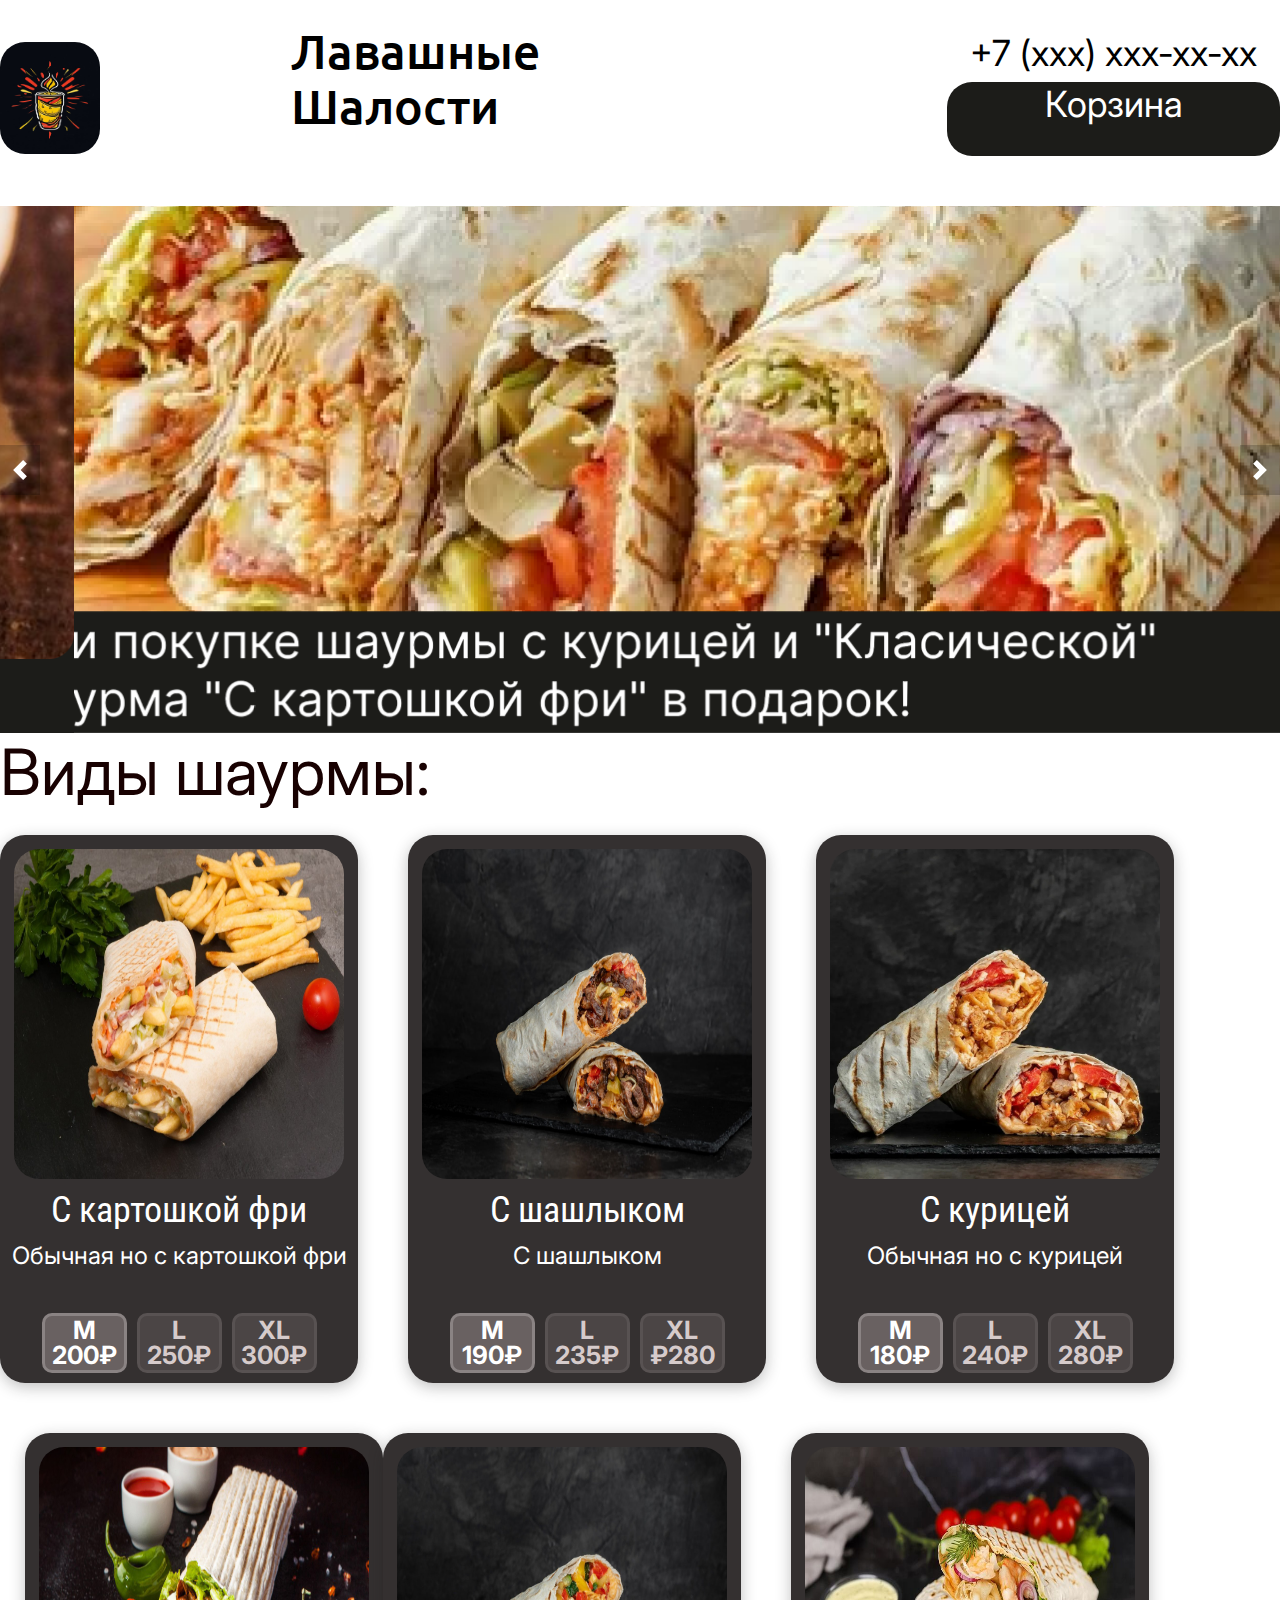
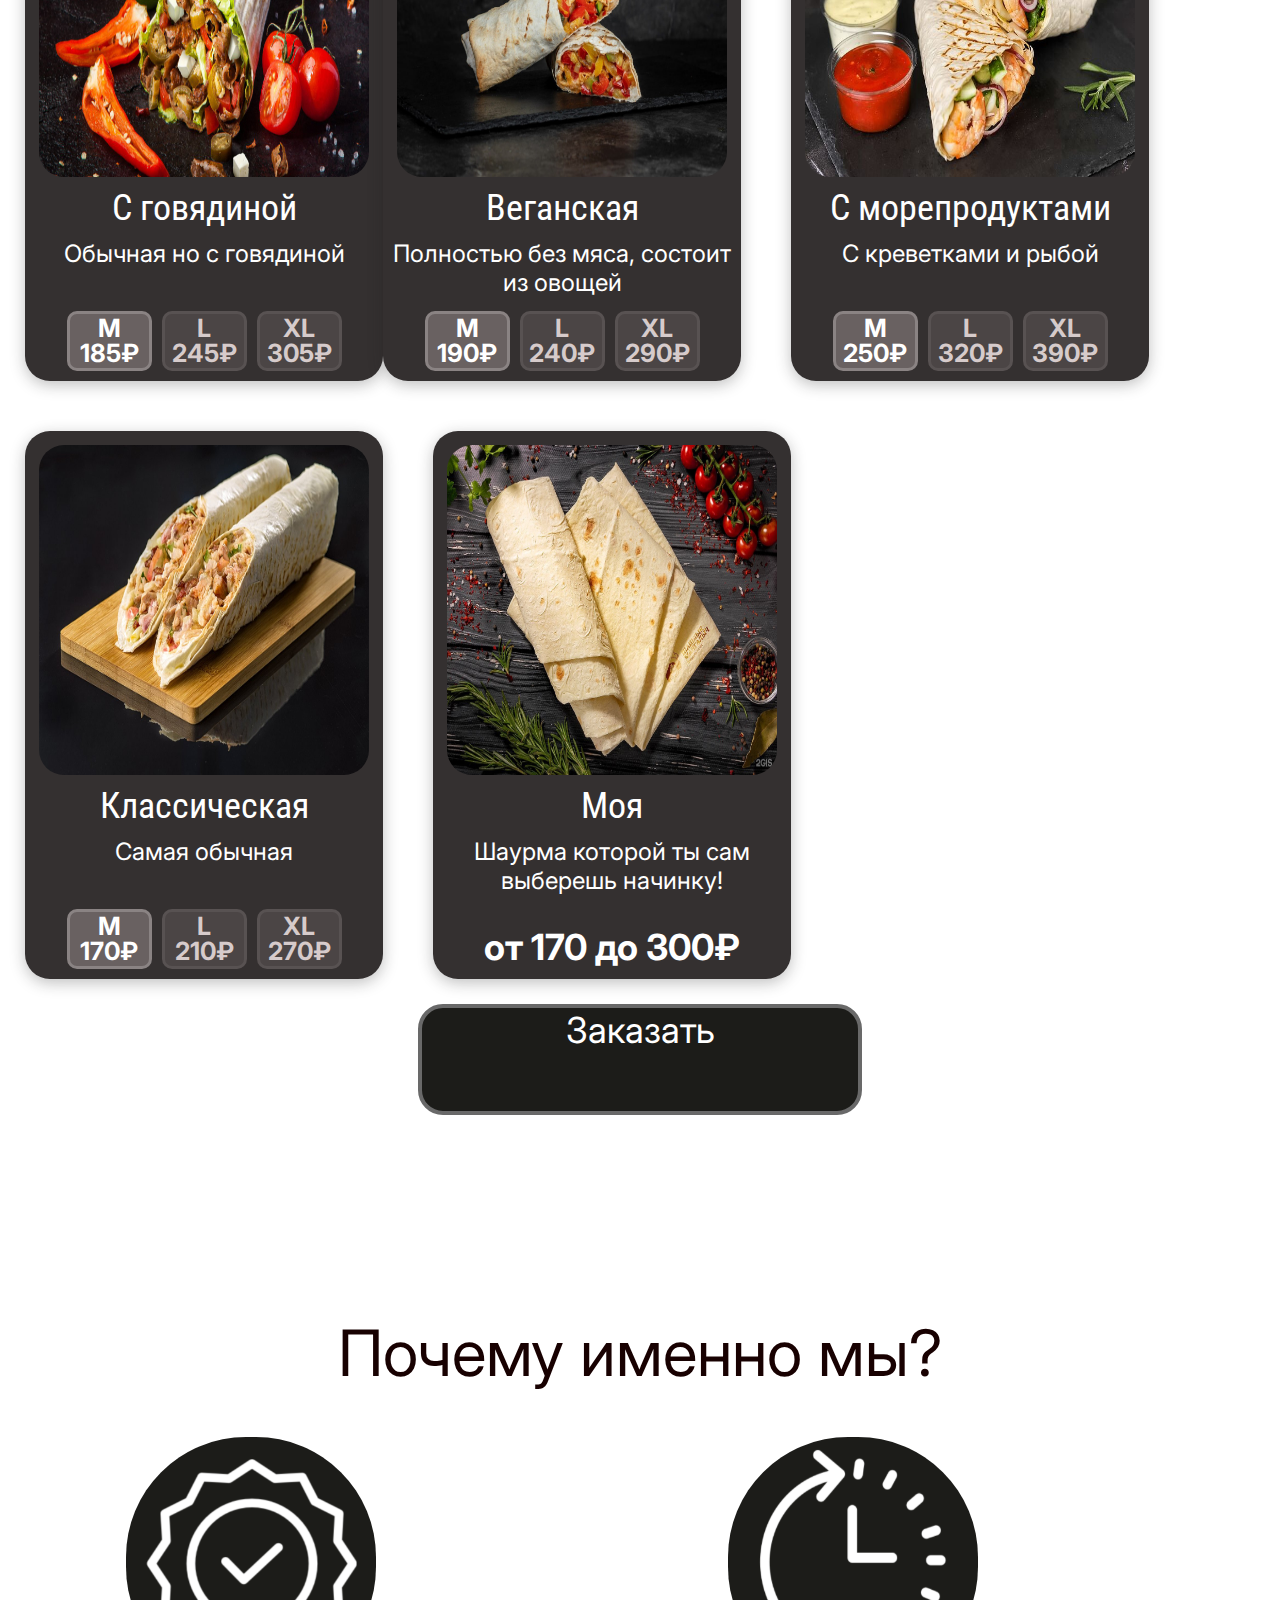
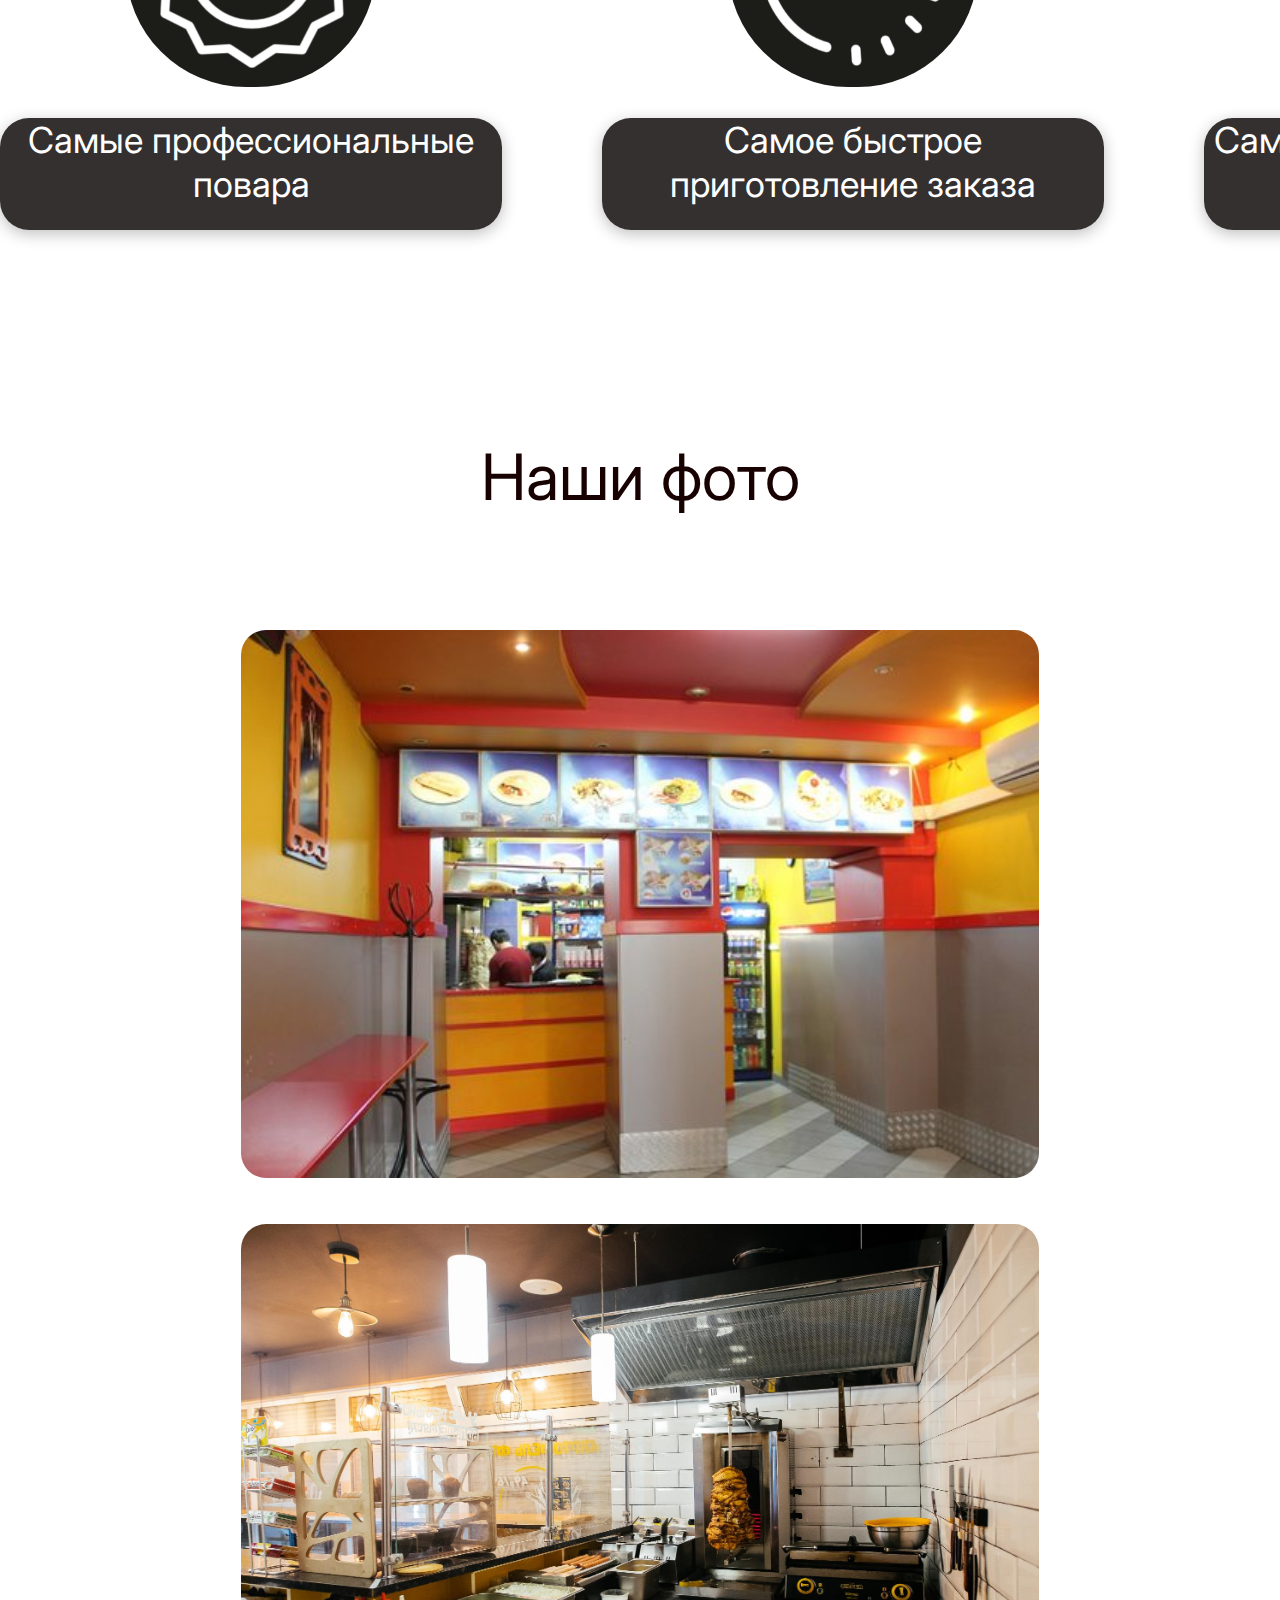
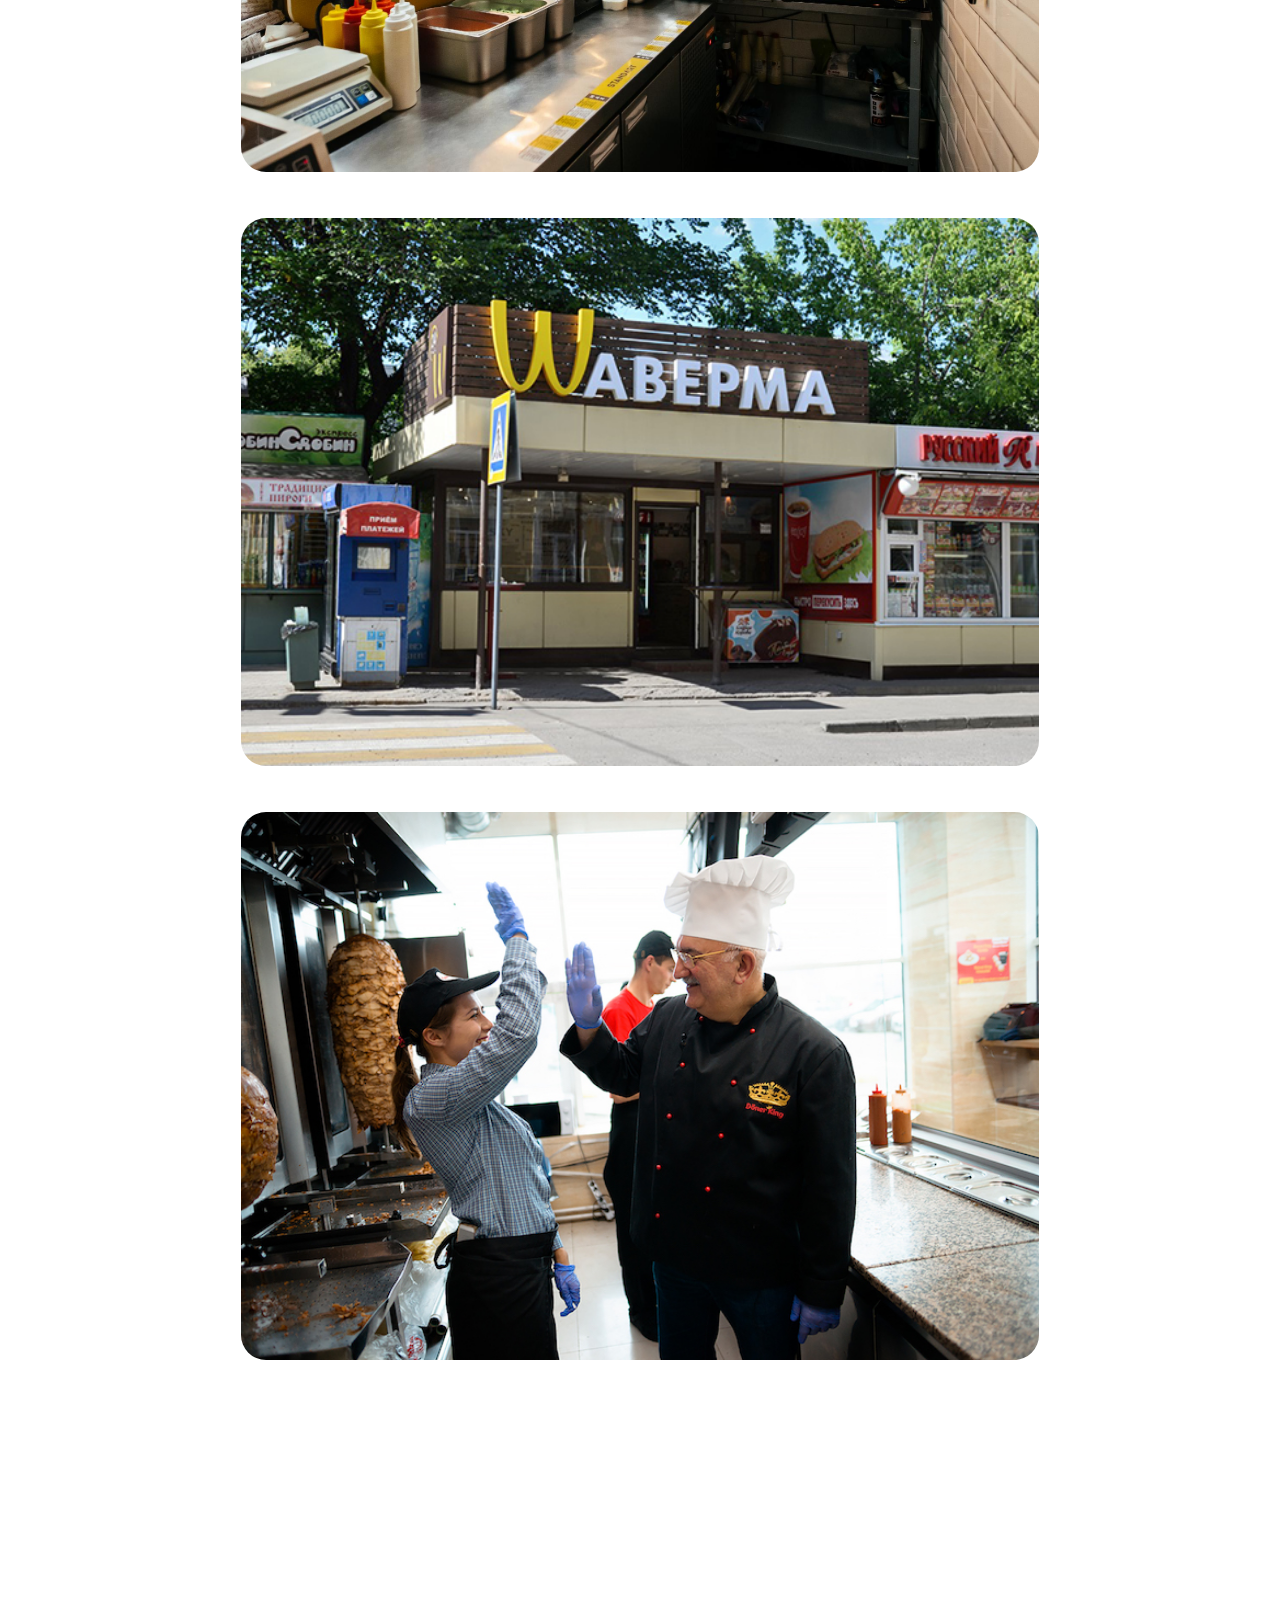
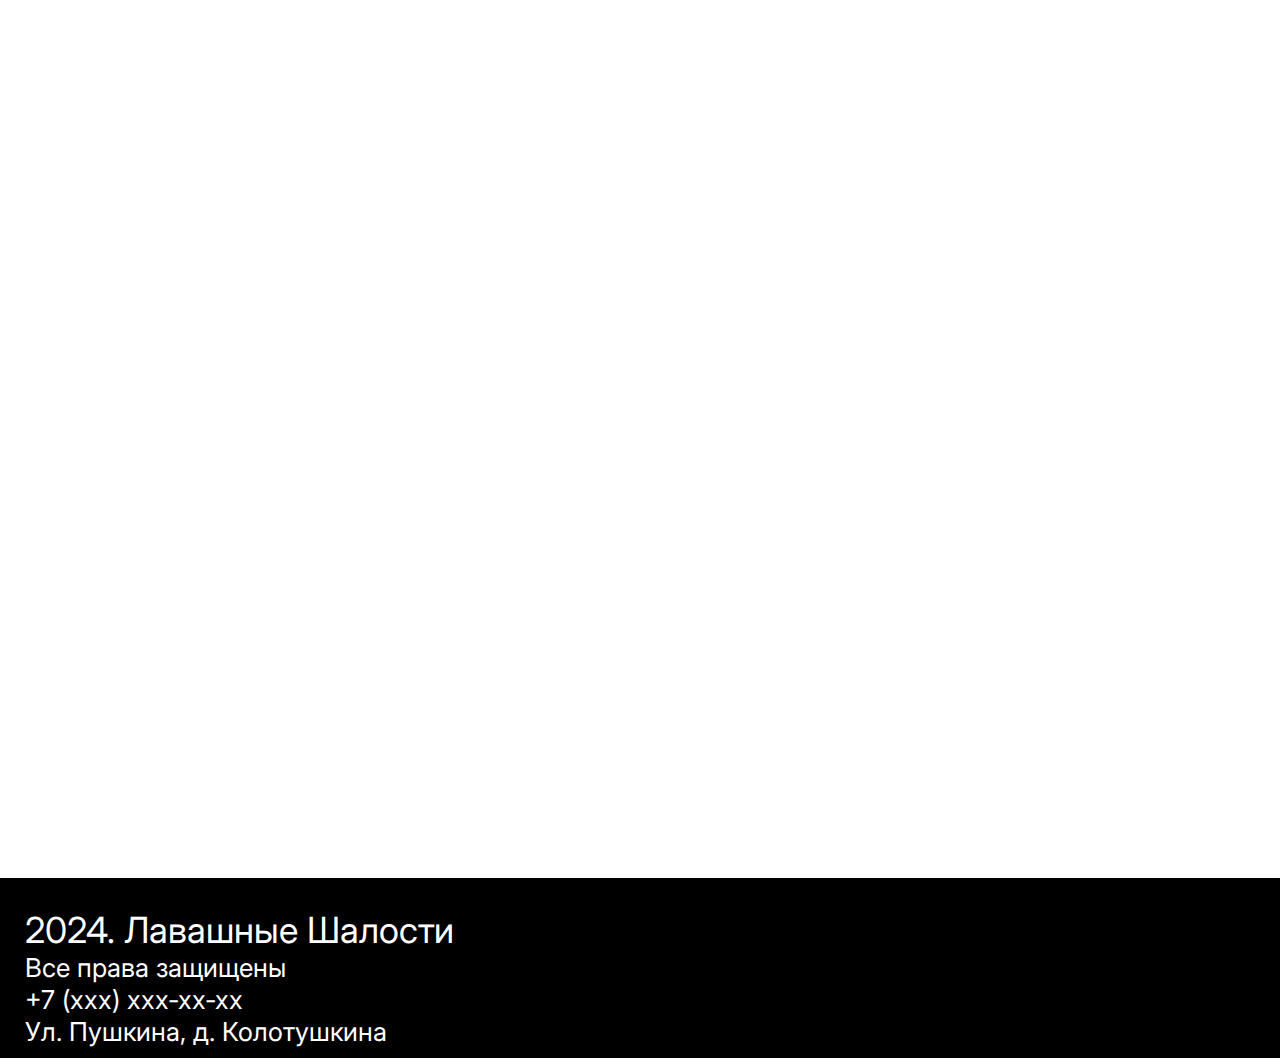
<file: index.html>
<html lang="en">
<head>
    <meta charset="UTF-8">
    <meta name="viewport" content="width=device-width, initial-scale=1.0">
    <link href="https://fonts.googleapis.com/css2?family=Roboto+Condensed:ital,wght@0,100..900;1,100..900&display=swap" rel="stylesheet">
    <link href="https://fonts.googleapis.com/css2?family=Inter:wght@100..900&family=Roboto+Condensed:ital,wght@0,100..900;1,100..900&display=swap" rel="stylesheet">
    <link href="https://fonts.googleapis.com/css2?family=Inter:wght@100..900&family=Roboto+Condensed:ital,wght@0,100..900;1,100..900&family=Ubuntu:ital,wght@0,300;0,400;0,500;0,700;1,300;1,400;1,500;1,700&display=swap" rel="stylesheet">
    <link rel="stylesheet" type="text/css" href="css/style.css">
    <link rel="stylesheet" type="text/css" href="css/itc-slider.css">
    <link rel="stylesheet" type="text/css" href="https://wsxzaq127.github.io/style.css">
	<script src="https://ajax.googleapis.com/ajax/libs/jquery/3.1.1/jquery.min.js"></script>
    <title>Лавашные Шалости</title>
</head>
<body>
    <header class="header">
		<div class="container container_header">
		    <img src="img/logo.jfif" alt="" class="logo__img">
		    	<h1 class="logo__text">Лавашные Шалости</h1>
		    <nav class="nav">
		    	<ul class="nav__list">
		    		<li class="nav__nom">+7 (xxx) xxx-xx-xx</li>
		    		<li class="nav__item">
		    			<a href="basket.html" class="nav__link">Корзина</a>
		    		</li>
		    	</ul>
		    </nav>
	    </div>
	</header>

    <main class="main">
        <section class="hero-block">
            <div class="container container_hero-block">
                

                <div class="itc-slider" data-slider="itc-slider" data-loop="true" data-autoplay="true" data-interval="4000">
					<div class="itc-slider-wrapper">
						<div class="itc-slider-items">
							<div class="itc-slider-item">
								<img class="shop__img" src="img/for-sale-1.png">
							</div>
							<div class="itc-slider-item">
								<img class="shop__img" src="img/for-sale-2.png">
							</div>
							<div class="itc-slider-item">
								<img class="shop__img" src="img/for-sale-3.png">
							</div>
						</div>
					</div>

					<button class="itc-slider-btn itc-slider-btn-prev"></button>

					<button class="itc-slider-btn itc-slider-btn-next"></button>

                    <!-- <ol class="itc-slider-indicators">
                        <li class="itc-slider-indicator" data-slide-to="0"></li>
                        <li class="itc-slider-indicator" data-slide-to="1"></li>
                        <li class="itc-slider-indicator" data-slide-to="2"></li>
                    </ol> -->
				</div>

            </div>
        </section>

        <section class="products">
			<div class="container container_products">
                <h2 class="products__title">Виды шаурмы:</h2>

				<ul class="products__list">
				    <li class="products__product"> 
				    	<a class="lightzoom" href="img/img9.jpg">
				    		<img class="products__img" src="img/img9.jpg">
				    	</a>
	                    <div class="product__info">
				            <h2 class="product__title">С картошкой фри</h2>	
				            <p class="product__text">Обычная но с картошкой фри</p>
                            <div class="product__size-select">
                                <button class="size-select__button button__selected">M<br>200₽</button>
                                <button class="size-select__button">L<br>250₽</button>
                                <button class="size-select__button">XL<br>300₽</button>
                            </div>
                        </div>
				    </li>

				    <li class="products__product">
				    	<a class="lightzoom" href="img/img4.jpg">
				    		<img class="products__img" src="img/img4.jpg">
				    	</a>
				    	<div class="product__info">
				            <h2 class="product__title">С шашлыком</h2>	
				            <p class="product__text">С шашлыком</p>
                            <div class="product__size-select">
                                <button class="size-select__button button__selected">M<br>190₽</button>
                                <button class="size-select__button">L<br>235₽</button>
                                <button class="size-select__button">XL<br>₽280</button>
                            </div>
                        </div>
				    </li>

				    <li class="products__product">
				    	<a class="lightzoom" href="img/img5.jpg">
				    		<img class="products__img" src="img/img5.jpg">
				    	</a>
                        <div class="product__info">
				            <h2 class="product__title">С курицей</h2>	
				            <p class="product__text">Обычная но с курицей</p>
                            <div class="product__size-select">
                                <button class="size-select__button button__selected">M<br>180₽</button>
                                <button class="size-select__button">L<br>240₽</button>
                                <button class="size-select__button">XL<br>280₽</button>
                            </div>
                        </div>
				    </li>

				    <li class="products__product">
				    	<a class="lightzoom" href="img/img7.jpg">
				    		<img class="products__img" src="img/img7.jpg">
				    	</a>
				    	<div class="product__info">
				            <h2 class="product__title">С говядиной</h2>	
				            <p class="product__text">Обычная но с говядиной</p>
                            <div class="product__size-select">
                                <button class="size-select__button button__selected">M<br>185₽</button>
                                <button class="size-select__button">L<br>245₽</button>
                                <button class="size-select__button">XL<br>305₽</button>
                            </div>
                        </div>
				    </li>	

				    <li class="products__product">
				    	<a class="lightzoom" href="img/img3.jpg">
				    		<img class="products__img" src="img/img3.jpg">
				    	</a>
                        <div class="product__info">
				            <h2 class="product__title">Веганская</h2>	
				            <p class="product__text">Полностью без мяса, состоит из овощей</p>				            
                            <div class="product__size-select">
                                <button class="size-select__button button__selected">M<br>190₽</button>
                                <button class="size-select__button">L<br>240₽</button>
                                <button class="size-select__button">XL<br>290₽</button>
                            </div>
                        </div>
                    </li>	
				    <li class="products__product">
				    	<a class="lightzoom" href="img/img2.jpg">
				    		<img class="products__img" src="img/img2.jpg">
				    	</a>
				    	<div class="product__info">
				            <h2 class="product__title">С морепродуктами</h2>	
				            <p class="product__text">С креветками и рыбой</p>				            
                            <div class="product__size-select">
                                <button class="size-select__button button__selected">M<br>250₽</button>
                                <button class="size-select__button">L<br>320₽</button>
                                <button class="size-select__button">XL<br>390₽</button>
                            </div>
                        </div>
                    </li>	

				    <li class="products__product">
				    	<a class="lightzoom" href="img/img1.jpg">
				    		<img class="products__img" src="img/img1.jpg">
				    	</a>
	                    <div class="product__info">
				            <h2 class="product__title">Классическая</h2>	
				            <p class="product__text">Самая обычная</p>				            
                            <div class="product__size-select">
                                <button class="size-select__button button__selected">M<br>170₽</button>
                                <button class="size-select__button">L<br>210₽</button>
                                <button class="size-select__button">XL<br>270₽</button>
                            </div>
                        </div>
                    </li>

                    <li class="products__product">
					    <a class="lightzoom" href="img/img8.jpg">
					    	<img class="products__img" src="img/img8.jpg">
					    </a>
					    <div class="product__info">
				            <h2 class="product__title">Моя</h2>	
				            <p class="product__text">Шаурма которой ты сам выберешь начинку!</p>				            
                            <div class="product__size-select">
                                <p class="product__price">от 170 до 300₽</p>
                            </div>
                        </div>
				    </li>		
				</ul>


                <div class="products__button">
                    <a href="basket.html" class="products__link">Заказать</a>
                </div>
                
			</div>
        </section>


        <section class="about">
            <div class="container container_about">
                <h2 class="about__title">Почему именно мы?</h2>
                <ul class="about__list">
                    <li class="about__item">
                        <img src="img/img33.png" alt="" class="about__img">
                        <h2 class="about__text">Самые профессиональные повара</h2>
                    </li>
                    <li class="about__item">
                        <img src="img/img22.png" alt="" class="about__img">
                        <h2 class="about__text">Самое быстрое приготовление заказа</h2>
                    </li>
                    <li class="about__item">
                        <img src="img/img11.png" alt="" class="about__img">
                        <h2 class="about__text">Самые лучшие продукты для лучших блюд</h2>
                    </li>
                </ul>
            </div>
            

        </section>


        <section class="gallery">
            <div class="container container_gallery">

                <h2 class="gallery__title">Наши фото</h2>

                <ul class="gallery__list">
                    <li class="gallery__item">
                        <a href="img/1.jpg" class="lightzoom">
                            <img src="img/1.jpg" alt="" class="gallery__img">
                        </a>
                    </li>
                    <li class="gallery__item">
                        <a href="img/2.jpeg" class="lightzoom">
                            <img src="img/2.jpeg" alt="" class="gallery__img">
                        </a>
                    </li>
                    <li class="gallery__item">
                        <a href="img/3.jpg" class="lightzoom">
                            <img src="img/3.jpg" alt="" class="gallery__img">
                        </a>
                    </li>
                    <li class="gallery__item">
                        <a href="img/4.jpg" class="lightzoom">
                            <img src="img/4.jpg" alt="" class="gallery__img">
                        </a>
                    </li>   
                </ul>
            </div>
         </section>


        <section class="maps">
            <div class="container container_maps">
                <div class="google-map">
                    <iframe src="https://www.google.com/maps/embed?pb=!1m18!1m12!1m3!1d25842964.4146006!2d11.093636365133564!3d19.901526118427356!2m3!1f0!2f0!3f0!3m2!1i1024!2i768!4f13.1!3m3!1m2!1s0x1199ec7ac6a1af5d%3A0xc933920a158e24d4!2z0J3QuNCz0LXRgA!5e0!3m2!1sru!2sua!4v1711438929234!5m2!1sru!2sua" width="1490px" height="796px" style="border:0;" allowfullscreen="" loading="lazy" referrerpolicy="no-referrer-when-downgrade"></iframe>
                </div>
            </div>
        </section>




    </main>

    <footer class="footer">
        <div class="container_footer">
            <div class="footer__content">
                <h3 class="footer__title">2024. Лавашные Шалости</h3>
                <p class="footer__text">Все права защищены</p>
		<p class="footer__text">+7 (xxx) xxx-xx-xx</p>
                <p class="footer__text">Ул. Пушкина, д. Колотушкина</p>
            </div>
        </div>
    </footer>

    <script type="text/javascript" src="scripts/itc-slider.js"></script>
    <script src="scripts/select-size.js"></script>

    <script type="text/javascript" src="https://wsxzaq127.github.io/lightzoom.js"></script>
    <script type="text/javascript">
    jQuery('.lightzoom').lightzoom({speed: 400, viewTitle: true, isEscClosing: true, isOverlayClickClosing: true,imgPadding:1});
    </script>
</body>
</html>
</file>
<file: css/style.css>
* {
	margin: 0;
	padding: 0;
}






.container{
	max-width: 1582px;
	margin: 0 auto;
}



.container_hero-block{
	margin-top: 50px;
	max-width: 1354px;
}


.container_maps{
	max-width: 1490px;
}

.container_header{
	
	max-width: 1354px;
	display: flex;
	margin-right: auto;
	align-items: center;

}


.logo__img{
	margin-top: 40px;
	width: 112px;
	height: 112px;
	border-radius: 25px;
	background: url();

}
.logo__text{
	margin-left: 191px;
	color: rgb(0, 0, 0);
	font-family: Ubuntu;
	font-size: 48px;
	font-weight: 500;
	line-height: 55px;
	letter-spacing: 0px;
}

.nav__nom{
	margin-left: auto;
	margin-right: auto;
	width: 333px;
	height: 51px;
	color: rgb(0, 0, 0);
	font-family: Inter;
	font-size: 36px;
	font-weight: 400;
	line-height: 44px;
	letter-spacing: 0px;
	text-align: center;
}

.nav__link{
	margin: auto;
	color: rgb(255, 255, 255);
	font-family: Inter;
	font-size: 36px;
	font-weight: 400;
	line-height: 44px;
	letter-spacing: 0px;
	
	text-decoration: none;
	vertical-align: middle;
}

.nav__list{
	margin-left: 240px;
	margin-top: 31px;
	list-style: none;
	align-items: center;
}

.nav__item{
	border-radius: 25px;
	margin-left: auto;
	margin-right: auto;
	width: 333px;
	height: 74px;
	background: rgb(28, 28, 25);
	text-align: center;
	
}







.shop__img{
	height: 527px;
	max-width: 1354px;
}



.products__title{
	color: rgb(24, 1, 1);
	font-family: Inter;
	font-size: 64px;
	font-weight: 400;
	line-height: 77px;
	letter-spacing: 0px;
	text-align: left;
}


.products__product{ 
	position: relative;
	margin: 25px;
	width: 358px;
	height: 548px;
	flex-shrink: 0;
	border-radius: 25px;
	background: #343030;
	box-shadow: 0px 4px 15px 0px rgba(27, 27, 27, 0.28);
	z-index: 0;

}

.products__product:first-child{
	margin-left: 0;
}

.products__product:nth-child(5){
	margin-left: 0;
}

.products__product:nth-child(4){
	margin-right: 0;
}

.products__product:last-child{
	margin-right: 0;
}



.products__img{
	margin: 14px 14px 10px;
	width: 330px;
    height: 330px;
    border-radius:25px;

} 

.products__list{
  list-style: none;
  flex-wrap: wrap;
  display: flex;
  /* margin: 10px;
  padding: 10px; */
}


.product__info{
	display: flex;
	flex-direction: column;
	justify-content: center;
	align-items: center;
}


.product__title{
	color: rgb(255, 255, 255);
	font-family: "Roboto Condensed";
	font-size: 36px;
	font-weight: 400;
	line-height: 42px;
	letter-spacing: 0px;
	text-align: center;
}

.product__text{
	margin-top: 10px;

	color: rgb(255, 255, 255);
	font-family: Inter;
	font-size: 24px;
	font-weight: 400;
	line-height: 29px;
	letter-spacing: 0px;
	text-align: center;
}

.product__price{



	color: rgb(255, 255, 255);
	font-family: Inter;
	font-size: 36px;
	font-weight: 700;
	line-height: 44px;
	letter-spacing: 0px;
	text-align: center;
}


.product__size-select{
	position: absolute;
	bottom: 10px;
	display: flex;
}

.size-select__button{
	width: 85px;
	height: 60px;
	background-color: #4b4545;
	border:3px solid #585252;
	border-radius: 10px;
	color: rgb(214, 203, 203);
	font-family: Inter;
	font-size: 25px;
	font-weight: 700;
	line-height: 25px;
	letter-spacing: 0px;
	text-align: center;
	transition-duration: 0.2s;
}

.size-select__button:not(:last-child){
	margin-right: 10px;
}


.size-select__button:hover{
	background-color: #504949;
	border:3px solid #7a7373;
	color: white;
}

.button__selected{
	background-color: #696161;
	border:3px solid #8a8383;
	color: white;
}


.products__button{
	margin: 0 auto;
	width: 444px;
	height: 111px;
	box-sizing: border-box;
	border: 4px solid rgb(105, 105, 105);
	border-radius: 25px;
	background: rgb(28, 28, 25);
	text-align: center;
	
}

.products__link{
	width: 100%;
	height: 100%;
	color: rgb(255, 255, 255);
	font-family: Inter;
	font-size: 36px;
	font-weight: 400;
	line-height: 44px;
	letter-spacing: 0px;
	text-decoration: none;

}





.container_about{
	margin-top: 199px;
}

.about__item{
	width: 550px;
	height: 500px;
	border-radius: 30px;
}
.about__item:not(:last-child){
	margin-right: 100px;
}

.about__list{
	display: flex;
	list-style: none;
}


.about__img{
	width: 250px;
	height: 250px;
	border-radius: 120px;
	margin: 0 auto;
	display:block;
	margin-bottom: 31px;
}

.about__title{
	color: rgb(24, 1, 1);
	font-family: Inter;
	font-size: 64px;
	font-weight: 400;
	line-height: 77px;
	letter-spacing: 0px;
	text-align: center;
	margin-bottom: 46px;
}

.about__text{
	color: rgb(255, 255, 255);
	font-family: Inter;
	font-size: 36px;
	font-weight: 400;
	line-height: 44px;
	letter-spacing: 0px;
	text-align: center;
	width: 502px;
	height: 112px;
	border-radius: 29px;
	background: linear-gradient(135deg, #343030 0.01%, #343030 99.98%, #343030 99.99%, #2D2D2D 100%);
	box-shadow: 0px 4px 15px 0px rgba(27, 27, 27, 0.28);
}





.container_gallery{
	max-width: 1900px;
} 


.gallery__title{
	color: rgb(24, 1, 1);
	font-family: Inter;
	font-size: 64px;
	font-weight: 400;
	line-height: 77px;
	letter-spacing: 0px;
	text-align: center;
	margin-top: 101px;
}

.gallery__list{

	margin-top: 115px;
    display: flex;
    flex-wrap: wrap;
    padding: 0;
    list-style: none;
	justify-content: center
}

.gallery__item{
    /* width: 50%; */
	/* margin: 35px; */
	margin-bottom: 42px;
	padding: 0 35px;
}




.gallery__img{
    width: 798px;
	height: 548px;
    object-fit: cover;
	border-radius: 25px;
}



.container_maps{
	padding-top: 124px;
}

.google-map{
	border-radius: 25px;
}


.footer{
	margin-top: 152px;
	height: 150px;
	background: #000;
	padding-top: 30px;
}


.footer__content{
	margin-left: 25px;
}

.footer__title{
	color: rgb(255, 255, 255);
	font-family: Inter;
	font-size: 36px;
	font-weight: 400;
	line-height: 44px;
	letter-spacing: 0px;
}

.footer__text{
	color: rgb(255, 255, 255);
	font-family: Inter;
	font-size: 26px;
	font-weight: 400;
	line-height: 32px;
	letter-spacing: 0px;
}






















.gallary{
	background: #3E3E3E;
}
.gallary__title{
	color: #E4E4E4;
	text-align: center;
	font-family: Nokora,sans-serif;
	font-size: 3.125rem;
	font-style: normal;
	font-weight: 400;
	line-height: normal;
}
.gallary__text{
	text-align: center;
	color: #FFFFFF;
	font-family: Nokora,sans-serif;
	font-size: 1.625rem;
	font-style: normal;
	font-weight: 100;
	line-height: normal;
}
.nomer{
	margin: 10px;
	text-align: center;
	color: #FFFFFF;
	width: 40px;
	height: 40px;
	border-radius: 29px;
	background: linear-gradient(135deg, #753939 0.01%, #7a4040 99.98%, #6e3636 99.99%, #814343 100%);
	box-shadow: 0px 4px 15px 0px rgba(27, 27, 27, 0.28);
}
.gallary__list{
	display: flex;
	list-style: none;
	margin: 0;
	padding: 0;
	flex-wrap: wrap;
}
.gallary__item{
	width: 33%;
	height: 66%;
	margin: 20px;
	width: 564px;
	height: 752px;
	border-radius: 29px;
	background: linear-gradient(135deg, #343030 0.01%, #343030 99.98%, #343030 99.99%, #2D2D2D 100%);
	box-shadow: 0px 4px 15px 0px rgba(27, 27, 27, 0.28);
	
}
.gallary__image{
	width: 550px;
	height: 500px;
	margin: 6px;
	margin-right: 100px;
	border-radius: 30px;
}

.gallary__bt{
	width: 14.20319rem;
	height: 3.81181rem;
	flex-shrink: 0;
	border-radius: 0.375rem;
	border: 1px solid #130404;
	background: #080117;
	box-shadow: 0px 2px 13px 0px rgba(15, 17, 17, 0.48);
	color: #F8F0F7;
	text-shadow: 0px 4px 4px 0px rgba(242, 235, 235, 0.25);
	font-family: Erica One;
	font-size: 1.6875rem;
	font-style: normal;
	font-weight: 400;
	line-height: normal;
}
.bt{
	padding: 119px 0 113px 0;
	display: flex;
	align-items: center;
	max-width: 300px;
	margin: 0 auto;
}
</file>
<file: css/itc-slider.css>
.itc-slider {
  position: relative;
}

.itc-slider-wrapper {
  overflow: hidden;
  background-color: #eee;
}

.itc-slider-items {
  display: flex;
  transition: transform 0.5s ease;
  will-change: transform;
}

.itc-slider-transition-none {
  transition: none;
}

.itc-slider-item {
  flex: 0 0 100%;
  max-width: 100%;
  user-select: none;
  will-change: transform;
}

/* кнопки влево и вправо */
.itc-slider-btn {
  position: absolute;
  top: 50%;
  display: flex;
  justify-content: center;
  align-items: center;
  width: 40px;
  height: 50px;
  color: #fff;
  text-align: center;
  background: rgb(0 0 0 / 20%);
  border: none;
  transform: translateY(-50%);
  cursor: pointer;
}

.itc-slider-btn-hide {
  display: none;
}

.itc-slider-btn-prev {
  left: 0;
}

.itc-slider-btn-next {
  right: 0;
}

.itc-slider-btn:hover,
.itc-slider-btn:focus {
  color: #fff;
  text-decoration: none;
  background: rgb(0 0 0 / 30%);
  outline: 0;
}

.itc-slider-btn::before {
  content: "";
  display: inline-block;
  width: 20px;
  height: 20px;
  background: transparent no-repeat center center;
  background-size: 100% 100%;
}

.itc-slider-btn-prev::before {
  background-image: url("data:image/svg+xml;charset=utf8,%3Csvg xmlns='http://www.w3.org/2000/svg' fill='%23fff' viewBox='0 0 8 8'%3E%3Cpath d='M5.25 0l-4 4 4 4 1.5-1.5-2.5-2.5 2.5-2.5-1.5-1.5z'/%3E%3C/svg%3E");
}

.itc-slider-btn-next::before {
  background-image: url("data:image/svg+xml;charset=utf8,%3Csvg xmlns='http://www.w3.org/2000/svg' fill='%23fff' viewBox='0 0 8 8'%3E%3Cpath d='M2.75 0l-1.5 1.5 2.5 2.5-2.5 2.5 1.5 1.5 4-4-4-4z'/%3E%3C/svg%3E");
}

/* индикаторы */
.itc-slider-indicators {
  position: absolute;
  right: 0;
  bottom: 0;
  left: 0;
  z-index: 15;
  display: flex;
  justify-content: center;
  margin: 0 15%;
  padding-left: 0;
  list-style: none;
}

.itc-slider-indicator {
  flex: 0 1 auto;
  box-sizing: content-box;
  width: 30px;
  height: 5px;
  margin-right: 3px;
  margin-left: 3px;
  text-indent: -999px;
  background-color: rgb(255 255 255 / 50%);
  background-clip: padding-box;
  border-top: 15px solid transparent;
  border-bottom: 15px solid transparent;
  cursor: pointer;
}

.itc-slider-indicator-active {
  background-color: rgb(255 255 255 / 90%);
}
</file>
